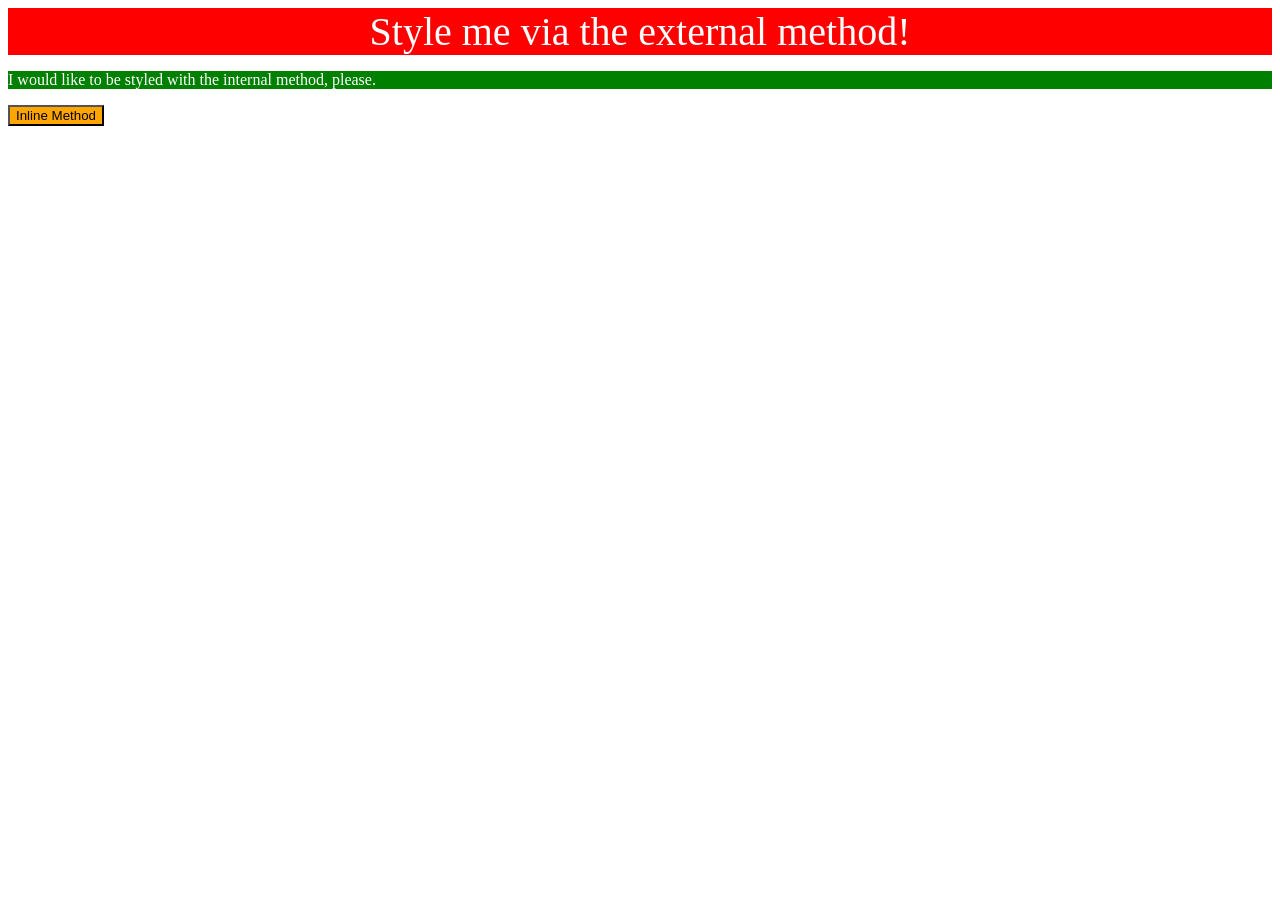
<file: foundations/intro-to-css/01-css-methods/index.html>
<!DOCTYPE html>
<html lang="en">
  <head>
    <meta charset="UTF-8">
    <meta http-equiv="X-UA-Compatible" content="IE=edge">
    <meta name="viewport" content="width=device-width, initial-scale=1.0">
    <title>Methods for Adding CSS</title>
    <link rel="stylesheet" href="styles.css">
    <style>
      p {
        background-color: green;
        color: white;
      }
    </style>
  </head>
  <body>
    <div>Style me via the external method!</div>
    <p>I would like to be styled with the internal method, please.</p>
    <button style="background-color: orange; ">Inline Method</button>
  </body>
</html>
</file>
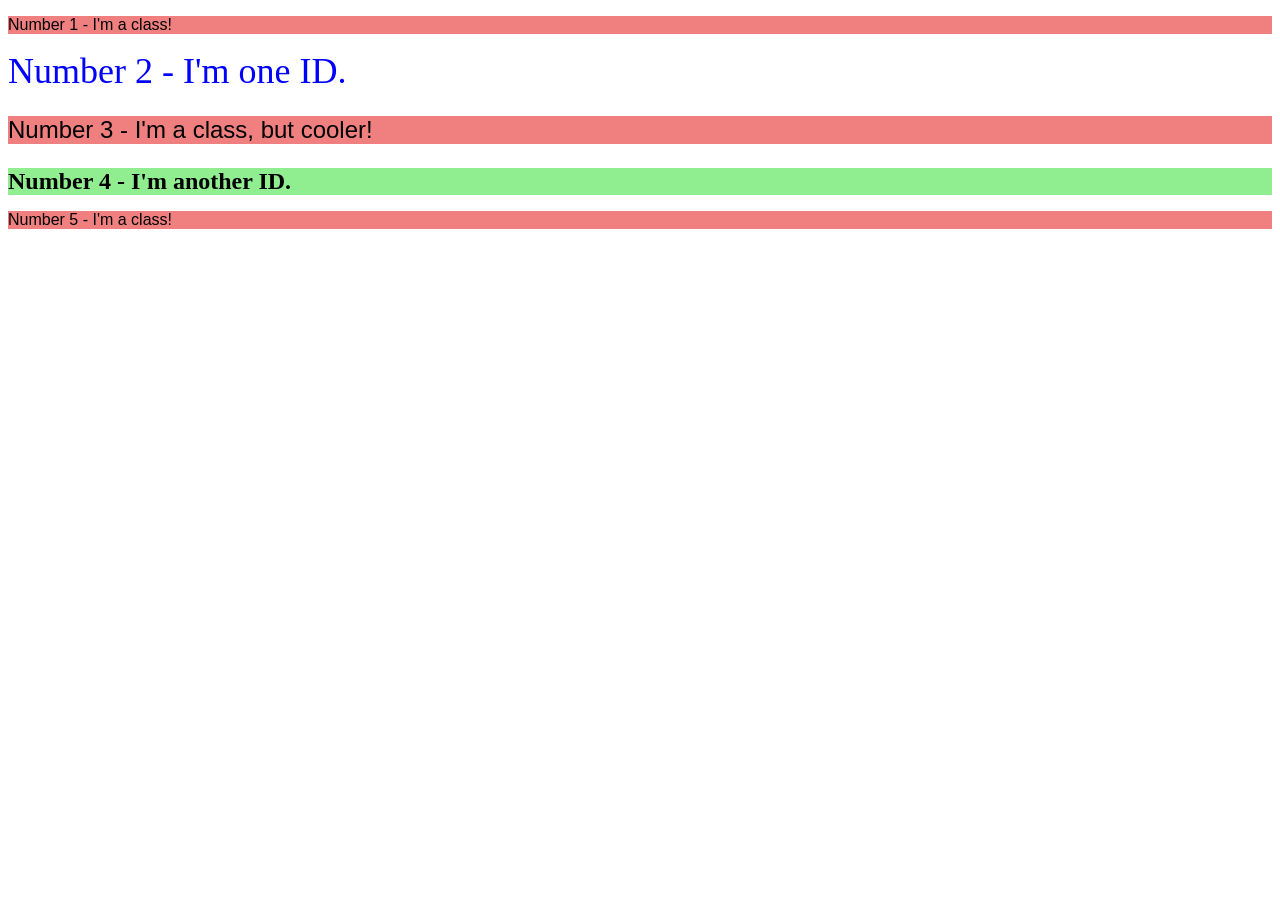
<file: foundations/intro-to-css/02-class-id-selectors/index.html>
<!DOCTYPE html>
<html lang="en">
  <head>
    <meta charset="UTF-8">
    <meta http-equiv="X-UA-Compatible" content="IE=edge">
    <meta name="viewport" content="width=device-width, initial-scale=1.0">
    <title>Class and ID Selectors</title>
    <link rel="stylesheet" href="style.css">
  </head>
  <body>
    <p class="odd" id="one">Number 1 - I'm a class!</p>
    <div id="two">Number 2 - I'm one ID.</div>
    <p class="odd" id="three">Number 3 - I'm a class, but cooler!</p>
    <div id="four">Number 4 - I'm another ID.</div>
    <p class="odd" id="five">Number 5 - I'm a class!</p>
  </body>
</html>
</file>
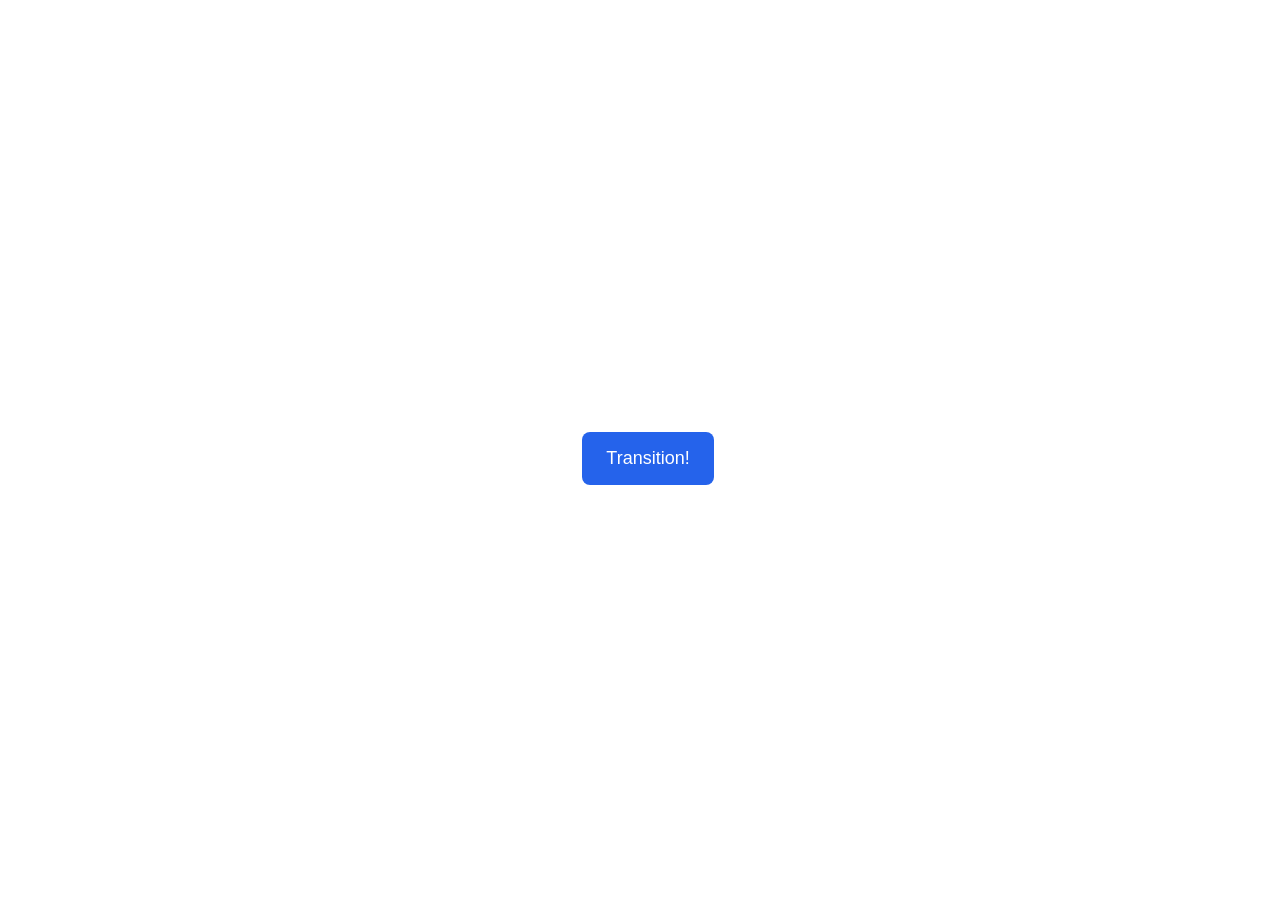
<file: css-exercises/advanced-html-css/animation/01-button-hover/index.html>
<!DOCTYPE html>
<html lang="en">
  <head>
    <meta charset="UTF-8" />
    <meta http-equiv="X-UA-Compatible" content="IE=edge" />
    <meta name="viewport" content="width=device-width, initial-scale=1.0" />
    <title>Button Hover</title>
    <link rel="stylesheet" href="style.css" />
  </head>
  <body>
    <div id="transition-container">
      <button>Transition!</button>
    </div>
  </body>
</html>
</file>
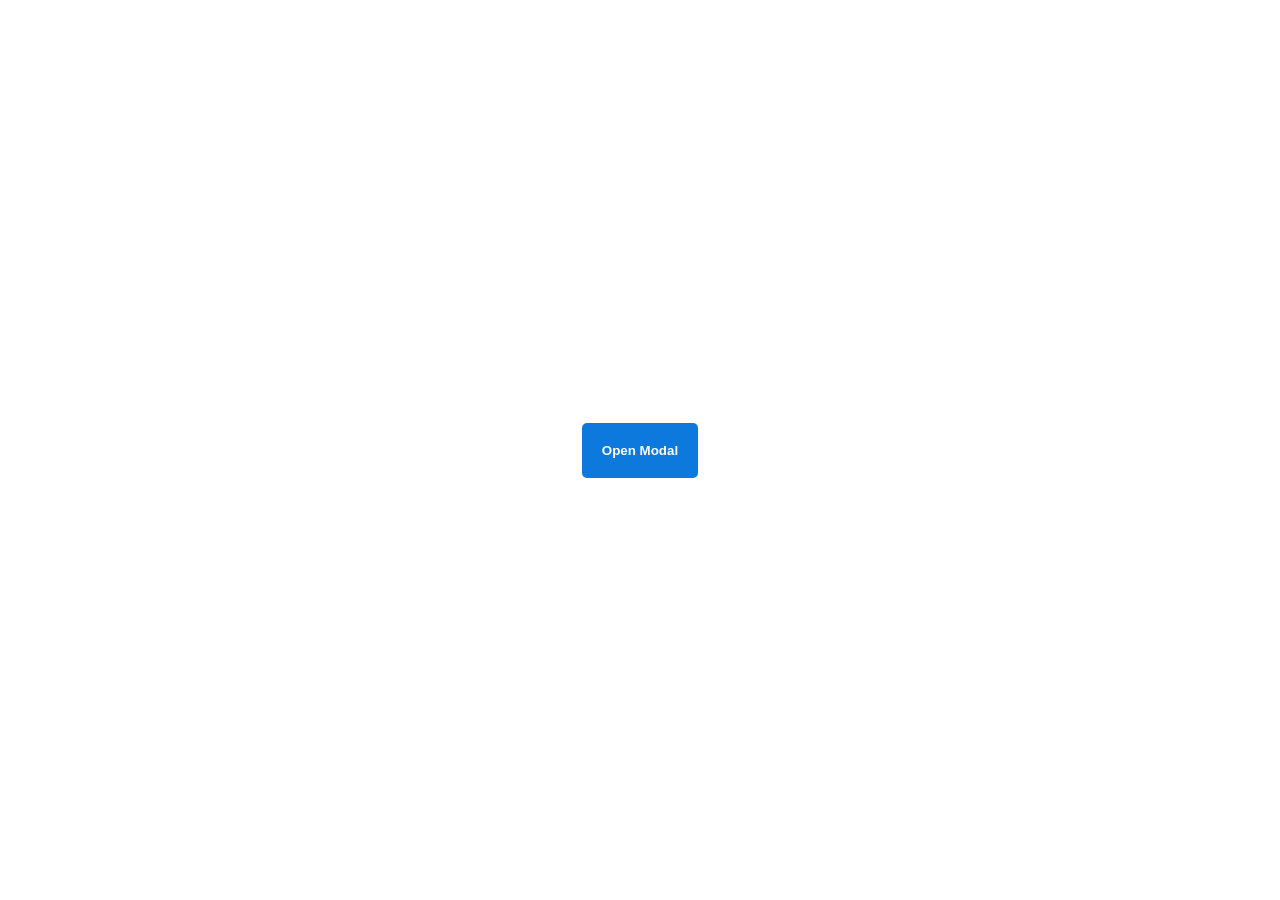
<file: css-exercises/advanced-html-css/animation/02-pop-up/index.html>
<!DOCTYPE html>
<html lang="en">
  <head>
    <meta charset="UTF-8" />
    <meta http-equiv="X-UA-Compatible" content="IE=edge" />
    <meta name="viewport" content="width=device-width, initial-scale=1.0" />
    <title>Popup</title>
    <link rel="stylesheet" href="style.css" />
  </head>
  <body>
    <div class="backdrop"></div>
    <div class="popup-modal">
      <h1>Look at me!</h1>
      <p>I'm a pop up dialog!</p>
      <button id="close-modal">Close Modal</button>
    </div>
    <div class="button-container">
      <button id="trigger-modal">Open Modal</button>
    </div>
    <script src="script.js"></script>
  </body>
</html>
</file>
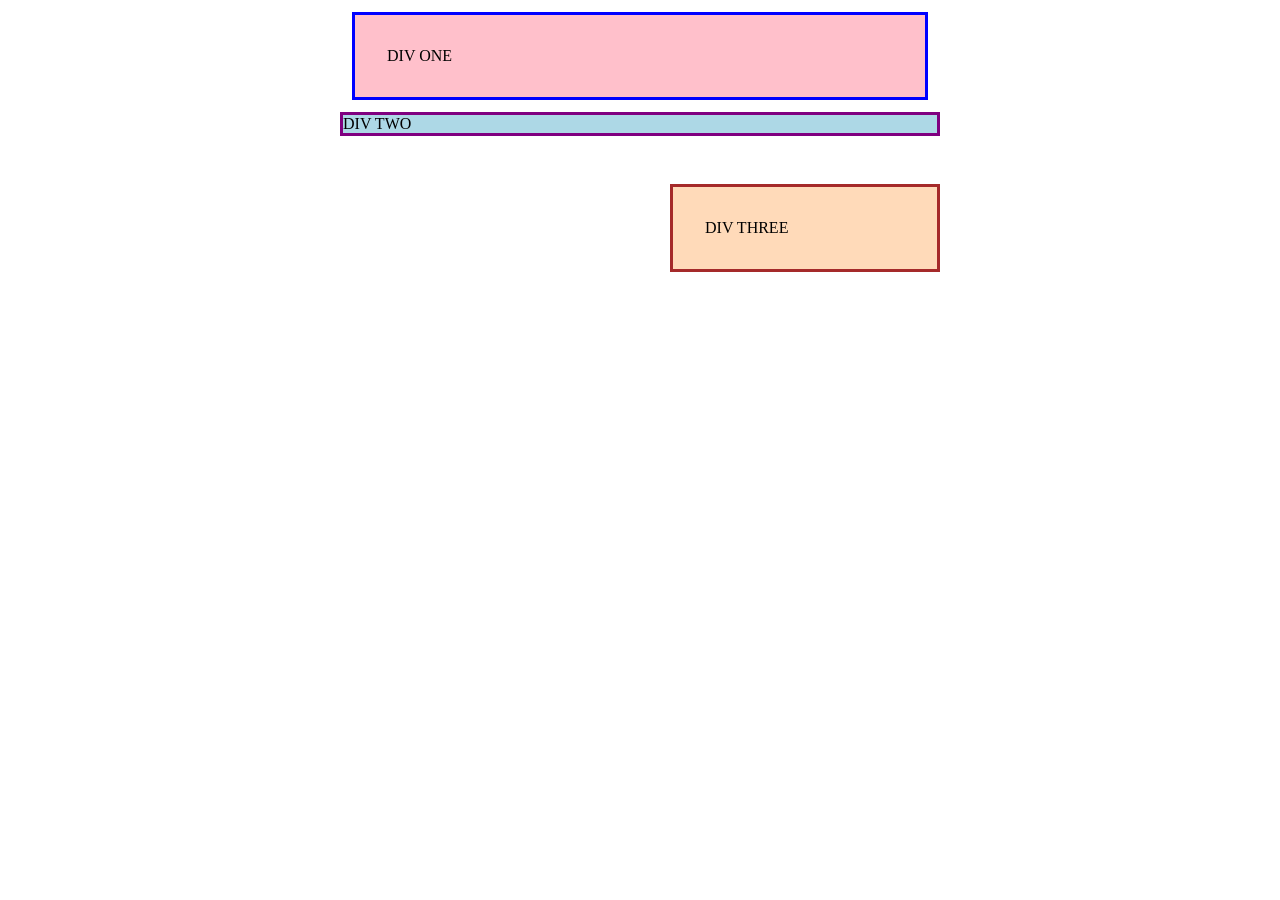
<file: css-exercises/foundations/[X]-block-and-inline/01-margin-and-padding-1/index.html>
<!DOCTYPE html>
<html lang="en">
  <head>
    <meta charset="UTF-8">
    <meta http-equiv="X-UA-Compatible" content="IE=edge">
    <meta name="viewport" content="width=device-width, initial-scale=1.0">
    <title>Margin and Padding exercise</title>
    <link rel="stylesheet" href="style.css">
  </head>
  <body>
    <div class="one">
      DIV ONE
    </div>
    <div class="two">
      DIV TWO
    </div>
    <div class="three">
      DIV THREE
    </div>
  </body>
</html>
</file>
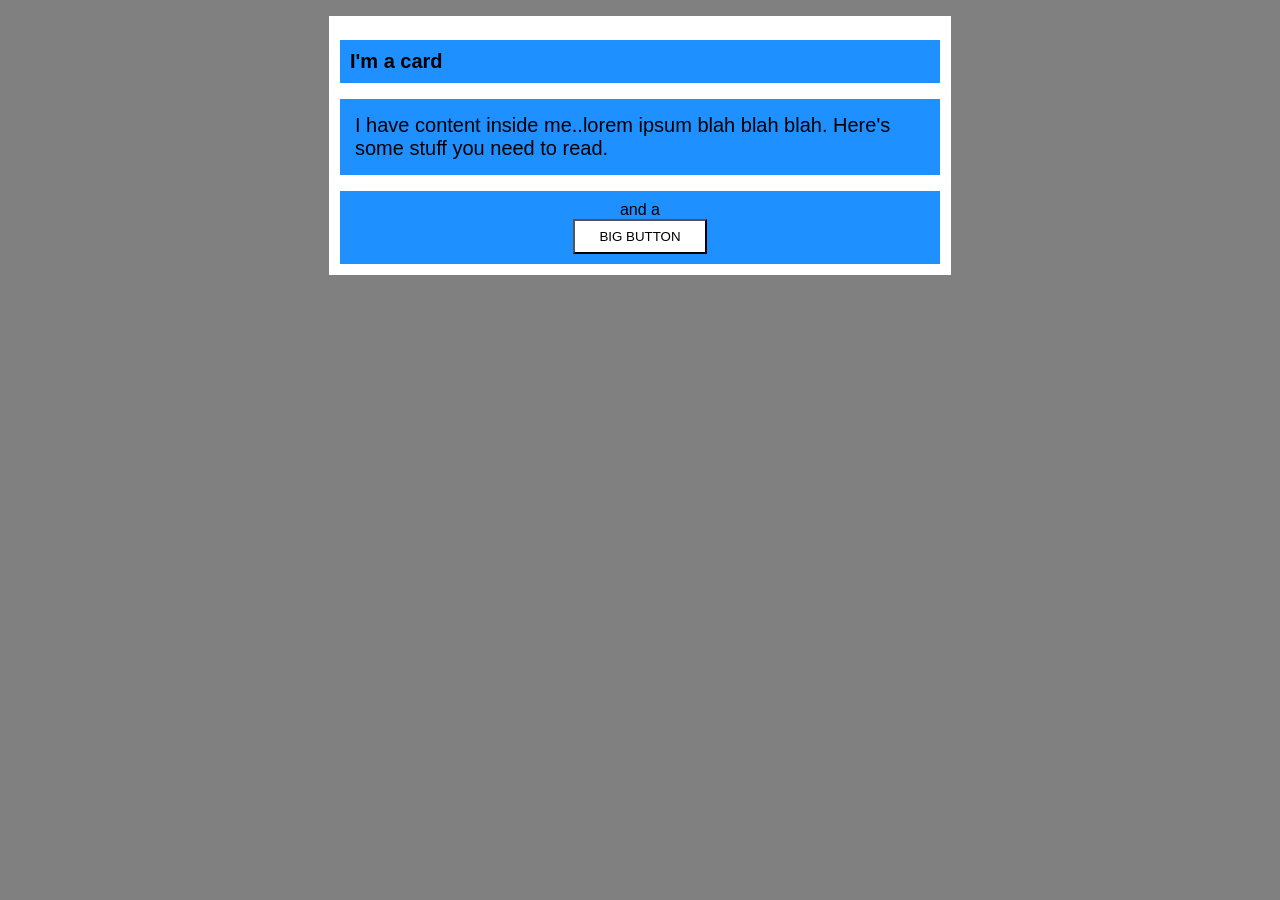
<file: css-exercises/foundations/[X]-block-and-inline/02-margin-and-padding-2/index.html>
<!DOCTYPE html>
<html lang="en">
  <head>
    <meta charset="UTF-8">
    <meta http-equiv="X-UA-Compatible" content="IE=edge">
    <meta name="viewport" content="width=device-width, initial-scale=1.0">
    <title>Margin and Padding exercise 2</title>
    <link rel="stylesheet" href="style.css">
  </head>
  <body>
    <div class="card">
      <h1 class="title">I'm a card</h1>
      <div class="content">I have content inside me..lorem ipsum blah blah blah. Here's some stuff you need to read.</div>
      <div class="button-container">and a <button>BIG BUTTON</button></div>
    </div>
  </body>
</html>
</file>
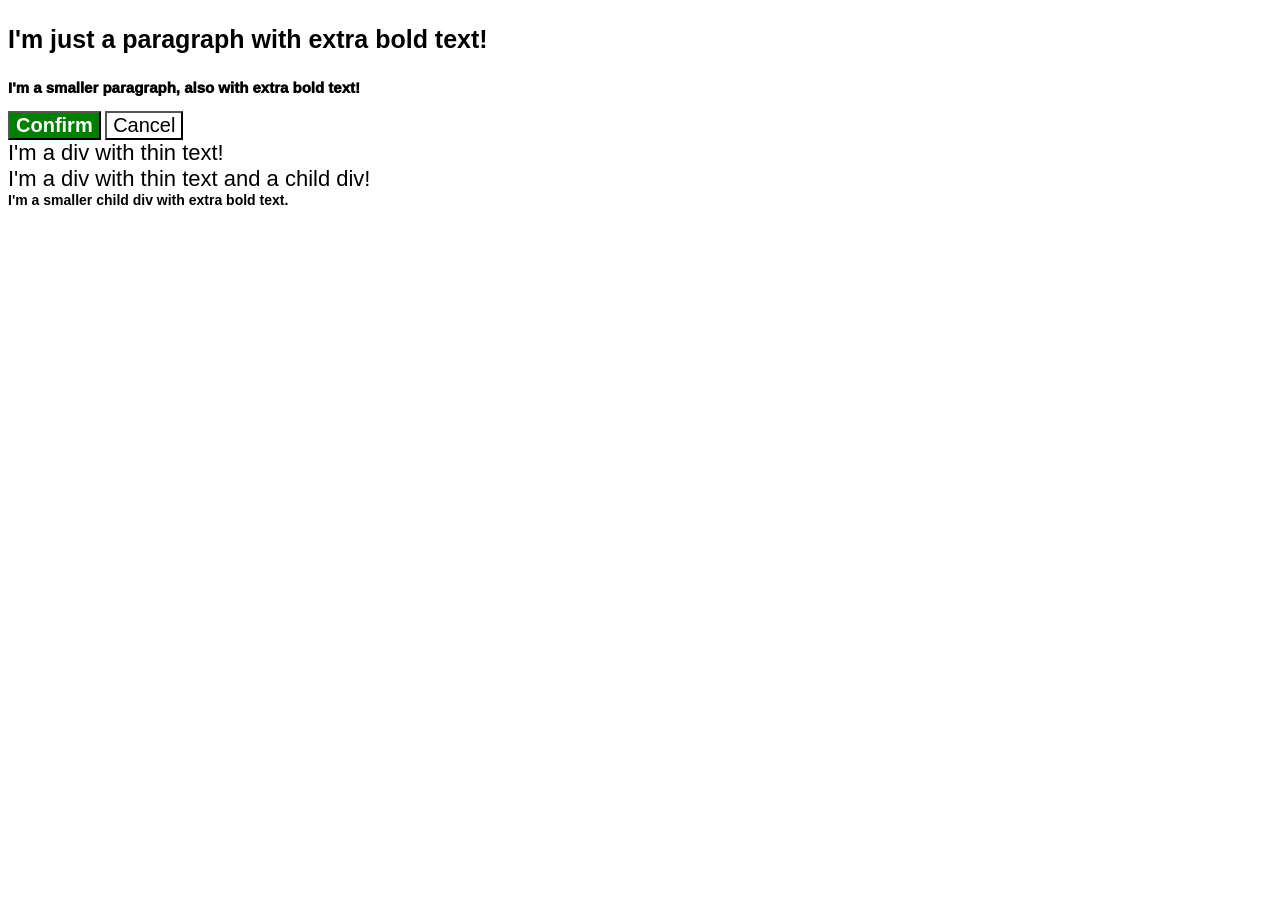
<file: css-exercises/foundations/[X]-cascade/01-cascade-fix/index.html>
<!DOCTYPE html>
<html lang="en">
  <head>
    <meta charset="UTF-8">
    <meta http-equiv="X-UA-Compatible" content="IE=edge">
    <meta name="viewport" content="width=device-width, initial-scale=1.0">
    <title>Fix the Cascade</title>
    <link rel="stylesheet" href="style.css">
  </head>
  <body>
    <p class="para">I'm just a paragraph with extra bold text!</p>
    <p class="para small-para">I'm a smaller paragraph, also with extra bold text!</p>

    <button id="confirm-button" class="button confirm">Confirm</button>
    <button id="cancel-button" class="button cancel">Cancel</button>

    <div class="text">I'm a div with thin text!</div>
    <div class="text">I'm a div with thin text and a child div!
      <div class="text child">I'm a smaller child div with extra bold text.</div>
    </div>
  </body>
</html>
</file>
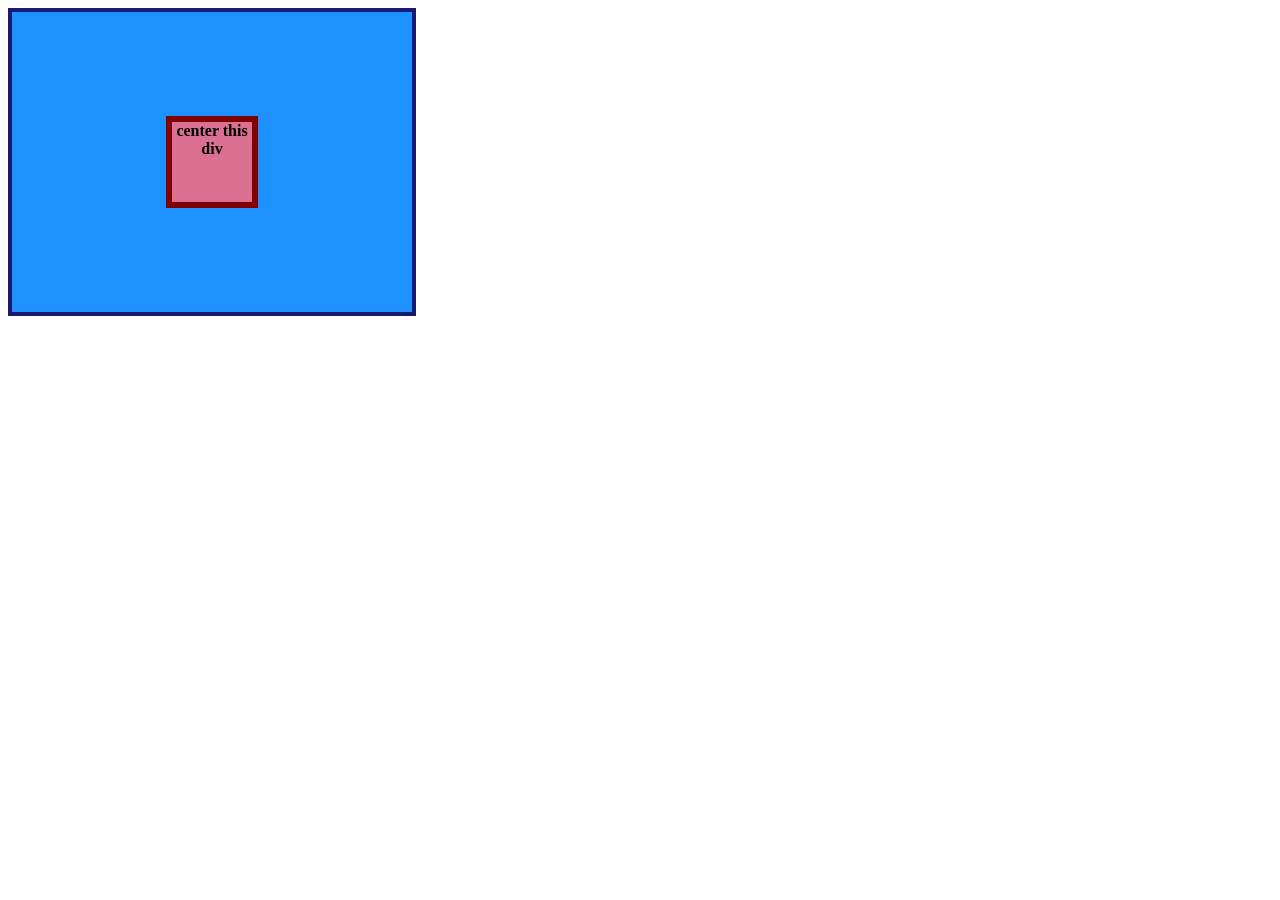
<file: css-exercises/foundations/[X]-flex/[X]-01-flex-center/index.html>
<!DOCTYPE html>
<html lang="en">
  <head>
    <meta charset="UTF-8">
    <meta http-equiv="X-UA-Compatible" content="IE=edge">
    <meta name="viewport" content="width=device-width, initial-scale=1.0">
    <title>CENTER THIS DIV</title>
    <link rel="stylesheet" href="style.css">
  </head>
  <body>
    <div class="container">
      <div class="box">center this div</div>
    </div>
  </body>
</html>
</file>
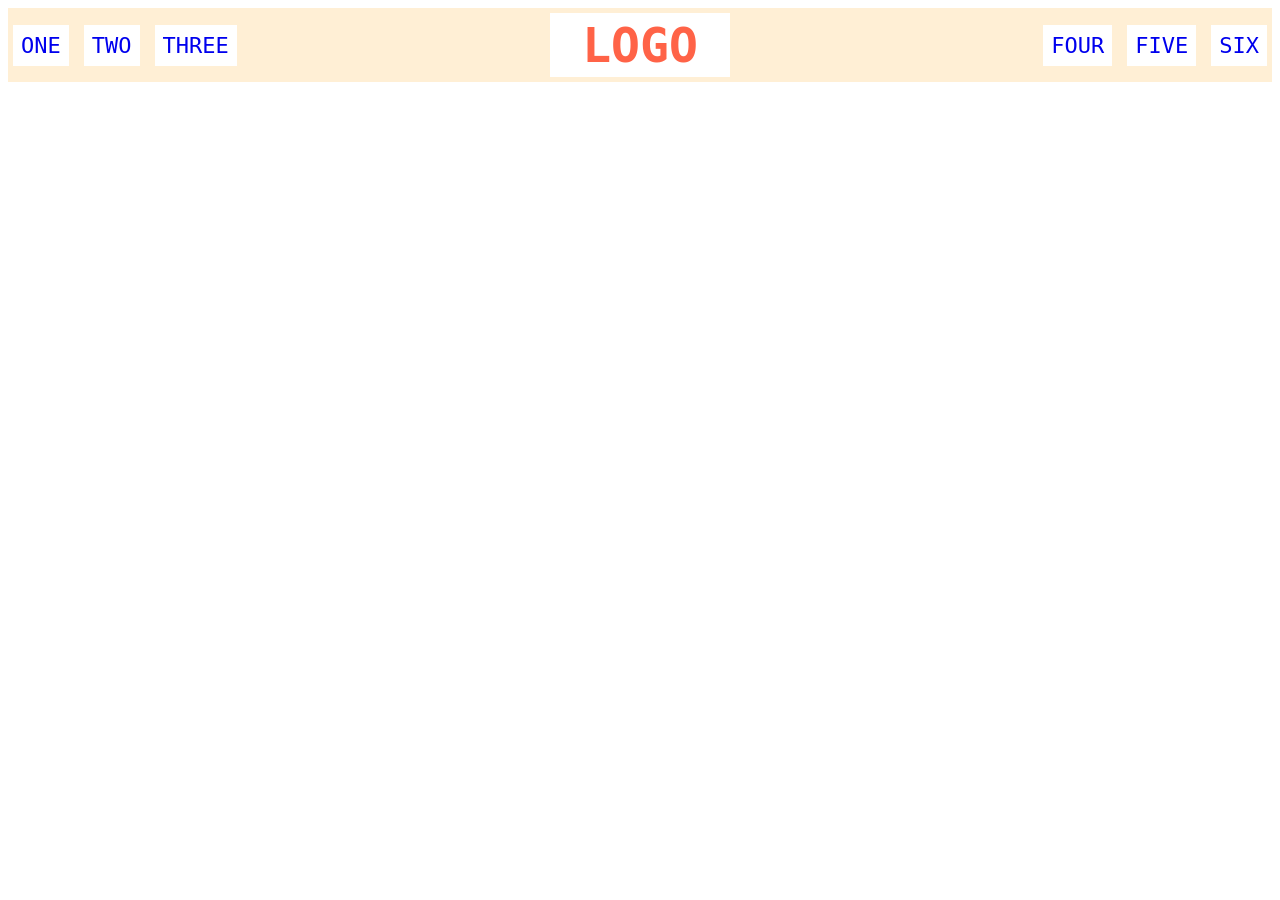
<file: css-exercises/foundations/[X]-flex/[X]-02-flex-header/index.html>
<!DOCTYPE html>
<html lang="en">
  <head>
    <meta charset="UTF-8">
    <meta http-equiv="X-UA-Compatible" content="IE=edge">
    <meta name="viewport" content="width=device-width, initial-scale=1.0">
    <title>Flex Header</title>
    <link rel="stylesheet" href="style.css">
  </head>
  <body>
    <div class="header">
      <div class="left-links">
        <ul>
          <li><a href="#">ONE</a></li>
          <li><a href="#">TWO</a></li>
          <li><a href="#">THREE</a></li>
        </ul>
      </div>
      <div class="logo">LOGO</div>
      <div class="right-links">
        <ul>
          <li><a href="#">FOUR</a></li>
          <li><a href="#">FIVE</a></li>
          <li><a href="#">SIX</a></li>
        </ul>
      </div>
    </div>
  </body>
</html>
</file>
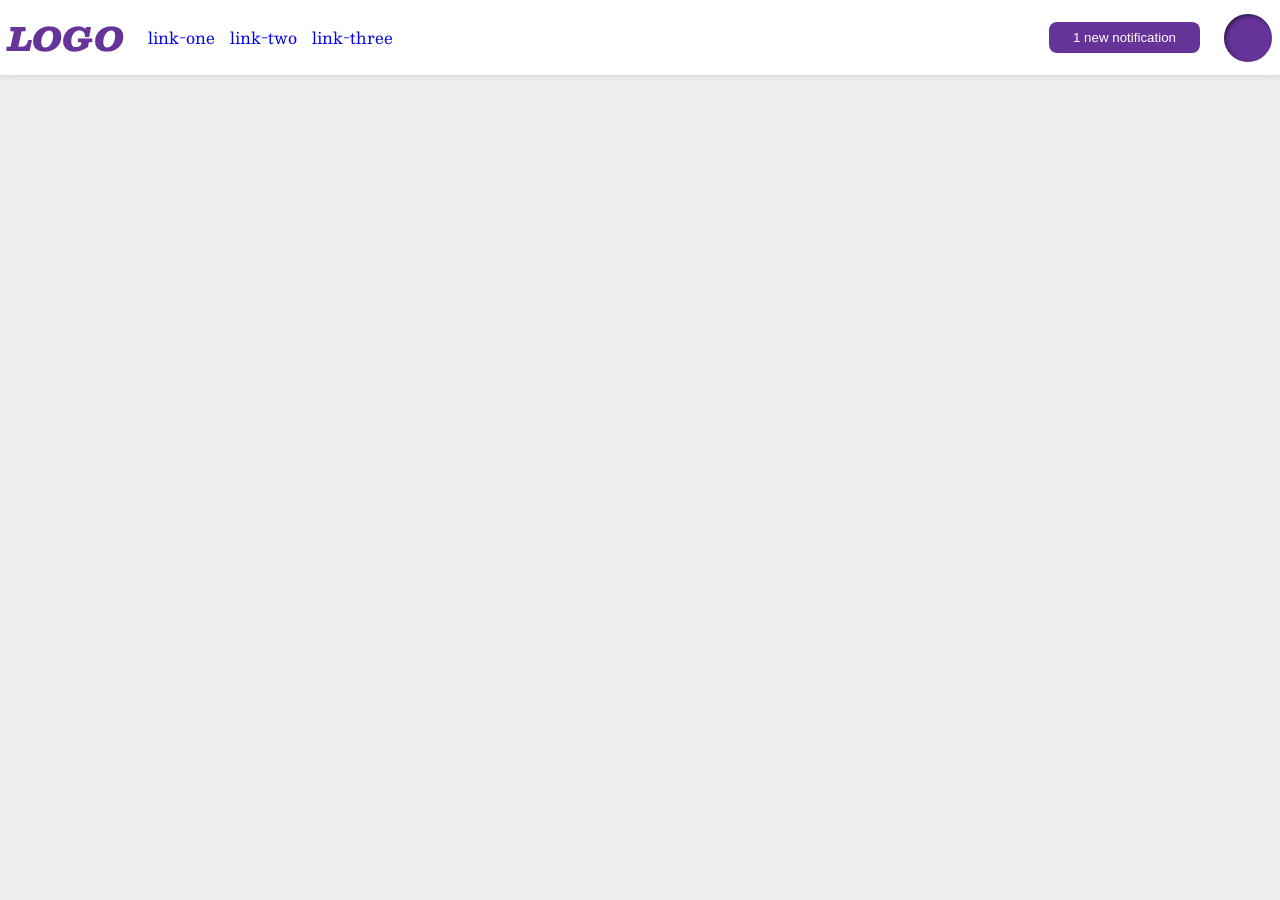
<file: css-exercises/foundations/[X]-flex/[X]-03-flex-header-2/index.html>
<!DOCTYPE html>
<html lang="en">
  <head>
    <meta charset="UTF-8">
    <meta http-equiv="X-UA-Compatible" content="IE=edge">
    <meta name="viewport" content="width=device-width, initial-scale=1.0">
    <title>Flex Header 2</title>
    <link rel="stylesheet" href="style.css">
  </head>
  <body>
    <div class="header">
      <div class="left">
        <div class="logo">
          LOGO
        </div>
        <ul class="links">
          <li><a href="https://google.com">link-one</a></li>
          <li><a href="https://google.com">link-two</a></li>
          <li><a href="https://google.com">link-three</a></li>
        </ul>
      </div>
      <div class="right">
        <button class="notifications">
          1 new notification
        </button>
        <div class="profile-image"></div>
      </div>
    </div>
  </body>
</html>
</file>
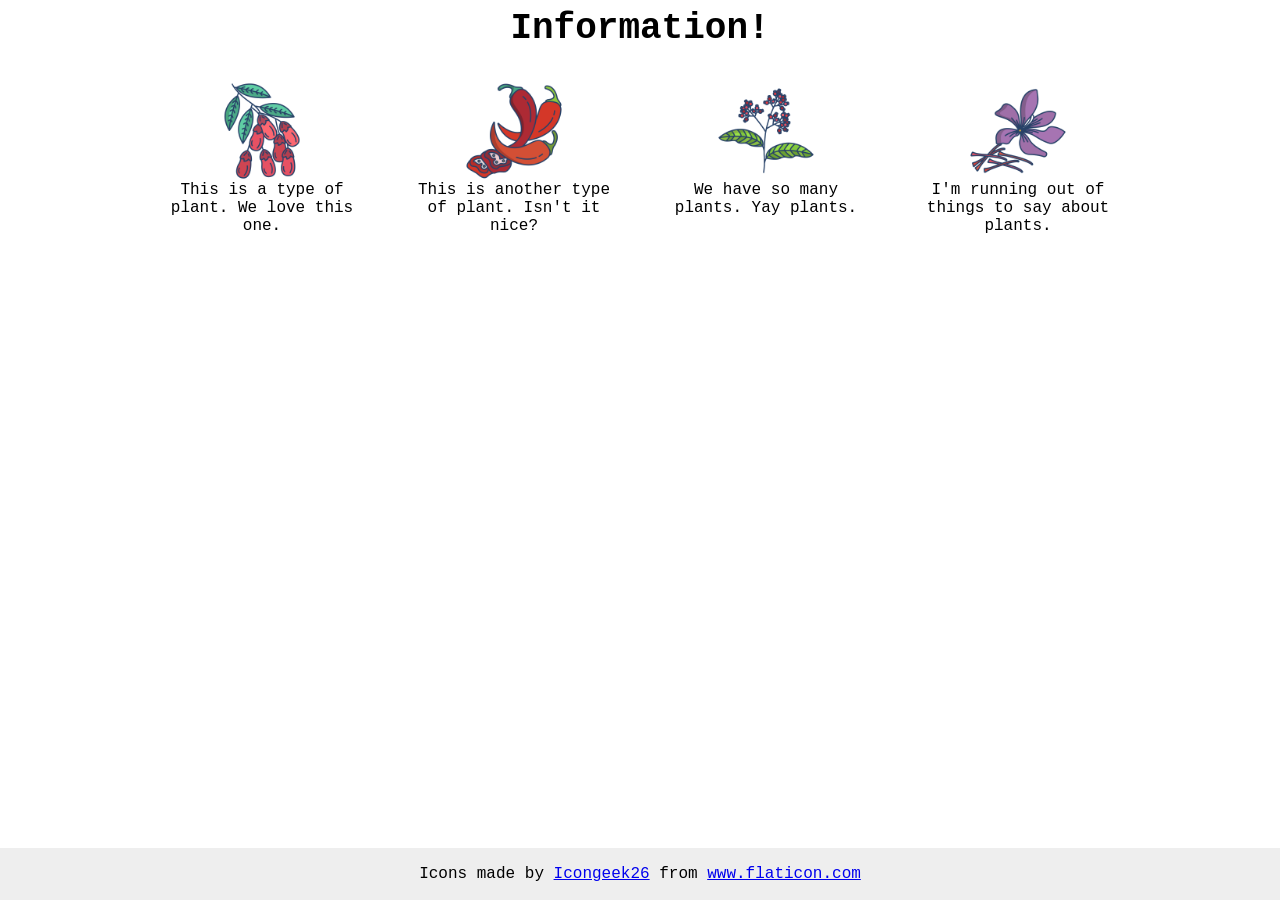
<file: css-exercises/foundations/[X]-flex/[X]-04-flex-information/index.html>
<!DOCTYPE html>
<html lang="en">
  <head>
    <meta charset="UTF-8">
    <meta http-equiv="X-UA-Compatible" content="IE=edge">
    <meta name="viewport" content="width=device-width, initial-scale=1.0">
    <title>Information</title>
    <link rel="stylesheet" href="style.css">
  </head>
  <body>
    <div class="title">Information!</div>

    <div class="container">
      <div class="info">
        <img src="./images/barberry.png" alt="barberry">
        <div class="text">This is a type of plant. We love this one.</div>
      </div>

      <div class="info">
        <img src="./images/chilli.png" alt="chili">
        <div class="text">This is another type of plant. Isn't it nice?</div>
      </div>

      <div class="info">
        <img src="./images/pepper.png" alt="pepper">
        <div class="text">We have so many plants. Yay plants.</div>
      </div>

      <div class="info">
        <img src="./images/saffron.png" alt="saffron">
        <div class="text">I'm running out of things to say about plants.</div>
      </div>
    </div>

    <!-- disregard this section, it's here to give attribution to the creator of these icons -->
    <div class="footer">
      <div>Icons made by <a href="https://www.flaticon.com/authors/icongeek26" title="Icongeek26">Icongeek26</a> from <a href="https://www.flaticon.com/" title="Flaticon">www.flaticon.com</a></div>
    </div>
  </body>
</html>
</file>
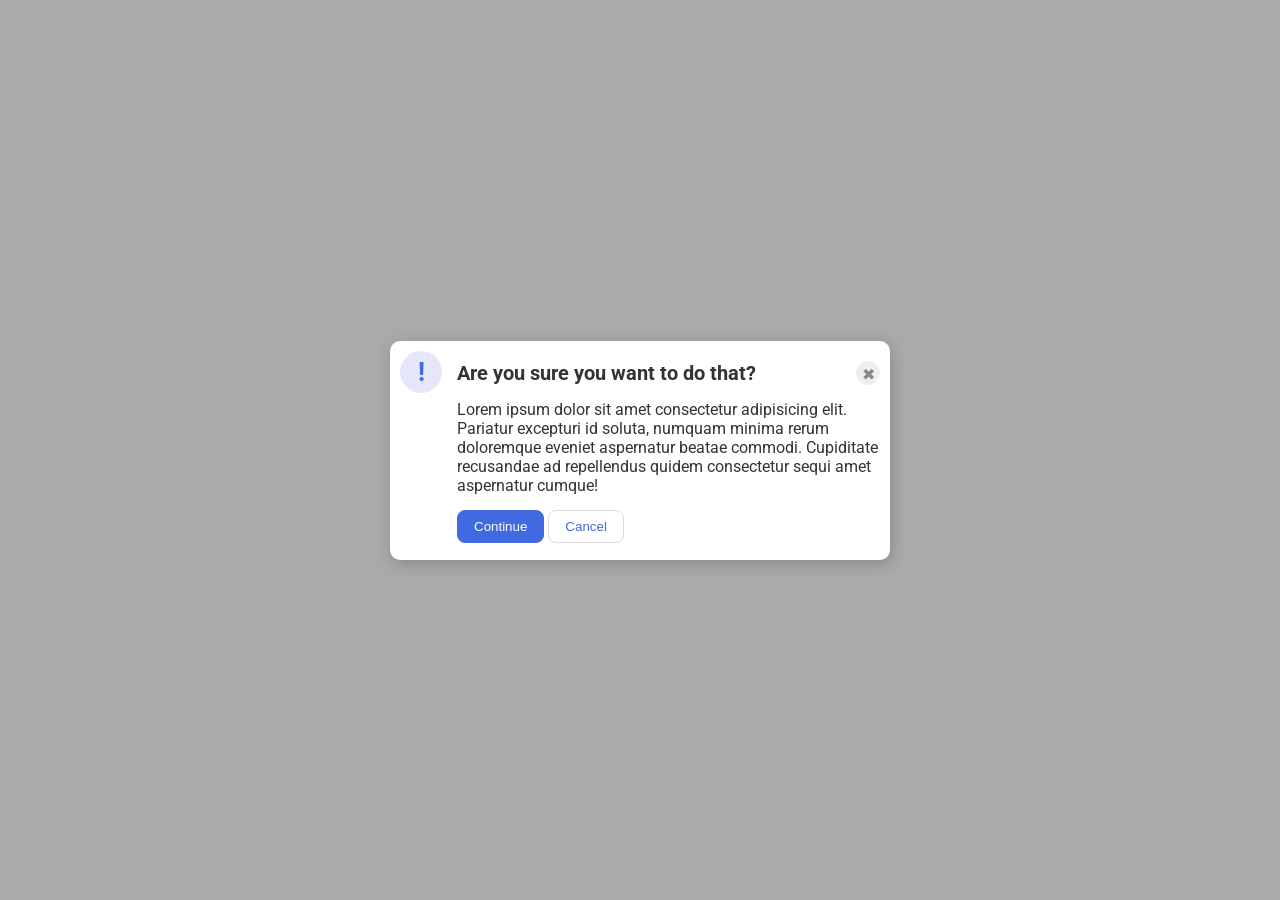
<file: css-exercises/foundations/[X]-flex/[X]-05-flex-modal/index.html>
<!DOCTYPE html>
<html lang="en">
  <head>
    <meta charset="UTF-8">
    <meta http-equiv="X-UA-Compatible" content="IE=edge">
    <meta name="viewport" content="width=device-width, initial-scale=1.0">
    <link rel="stylesheet" href="style.css">
    <title>Modal</title>
  </head>
  <body>
    <div class="modal">
      <div class="icon">!</div>
      <div class="container">
        <div class="header">Are you sure you want to do that?
          <button class="close-button">✖</button>
        </div>
        <div class="text">Lorem ipsum dolor sit amet consectetur adipisicing elit. Pariatur excepturi id soluta, numquam minima rerum doloremque eveniet aspernatur beatae commodi. Cupiditate recusandae ad repellendus quidem consectetur sequi amet aspernatur cumque!</div>
        <div class="buttons">
          <button class="continue">Continue</button>
          <button class="cancel">Cancel</button>
        </div>
      </div>
    </div>
  </body>
</html>
</file>
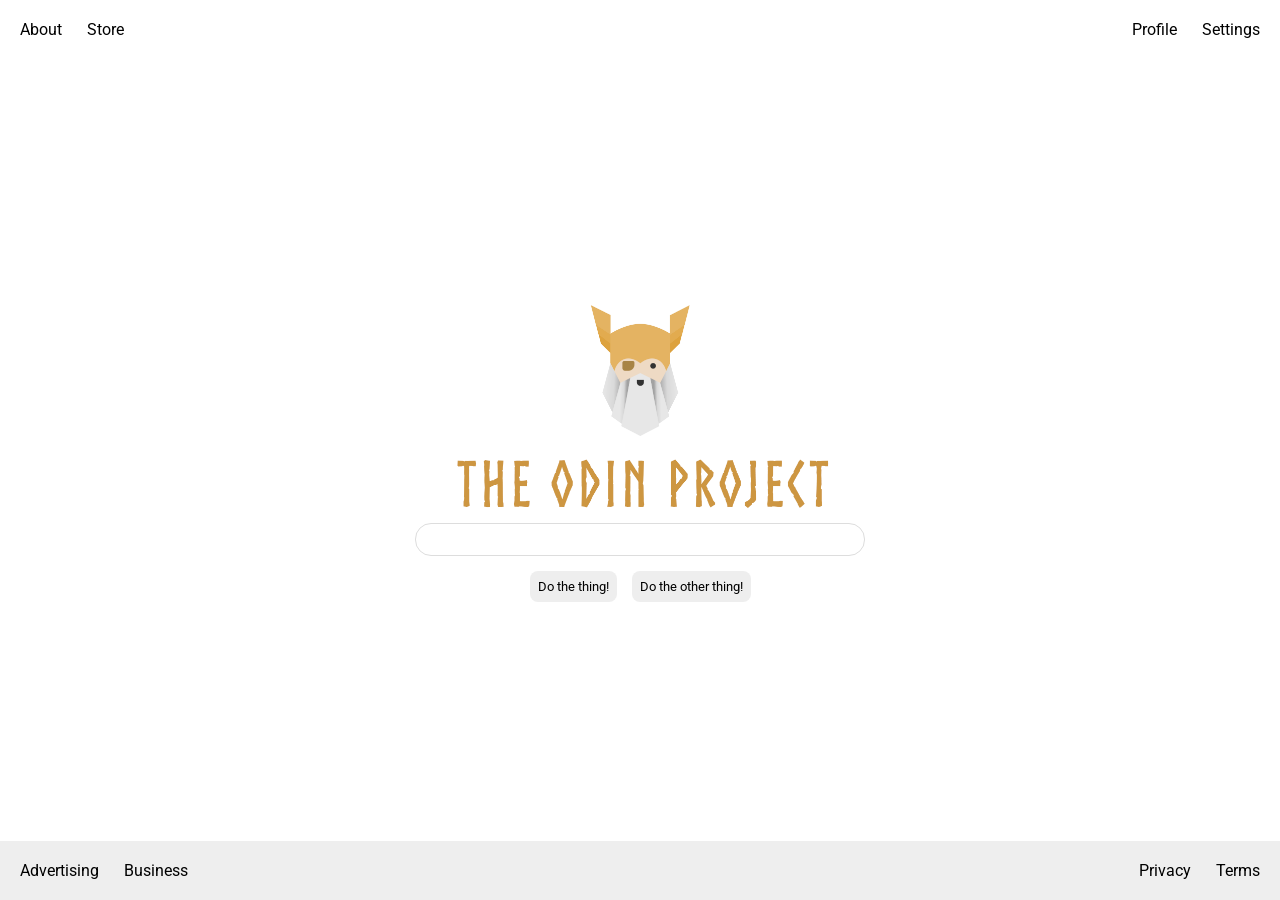
<file: css-exercises/foundations/[X]-flex/[X]-06-flex-layout/index.html>
<!DOCTYPE html>
<html lang="en">
  <head>
    <meta charset="UTF-8">
    <meta http-equiv="X-UA-Compatible" content="IE=edge">
    <meta name="viewport" content="width=device-width, initial-scale=1.0">
    <title>LAYOUT</title>
    <link rel="stylesheet" href="./style.css">
  </head>
  <body>
    <div class="header">
      <ul class="left-links">
        <li><a href="#">About</a></li>
        <li><a href="#">Store</a></li>
      </ul>
      <ul class="right-links">
        <li><a href="#">Profile</a></li>
        <li><a href="#">Settings</a></li>
      </ul>
    </div>
    <div class="content">
      <img src="./logo.png" alt="Project logo. Represents odin with the project name.">
      <div class="input">
        <input type="text">
      </div>
      <div class="buttons">
        <button>Do the thing!</button>
        <button>Do the other thing!</button>
      </div>
    </div>
    <div class="footer">
      <ul class="left-links">
        <li><a href="#">Advertising</a></li>
        <li><a href="#">Business</a></li>
      </ul>
      <ul class="right-links">
        <li><a href="#">Privacy</a></li>
        <li><a href="#">Terms</a></li>
      </ul>
    </div>
  </body>
</html>
</file>
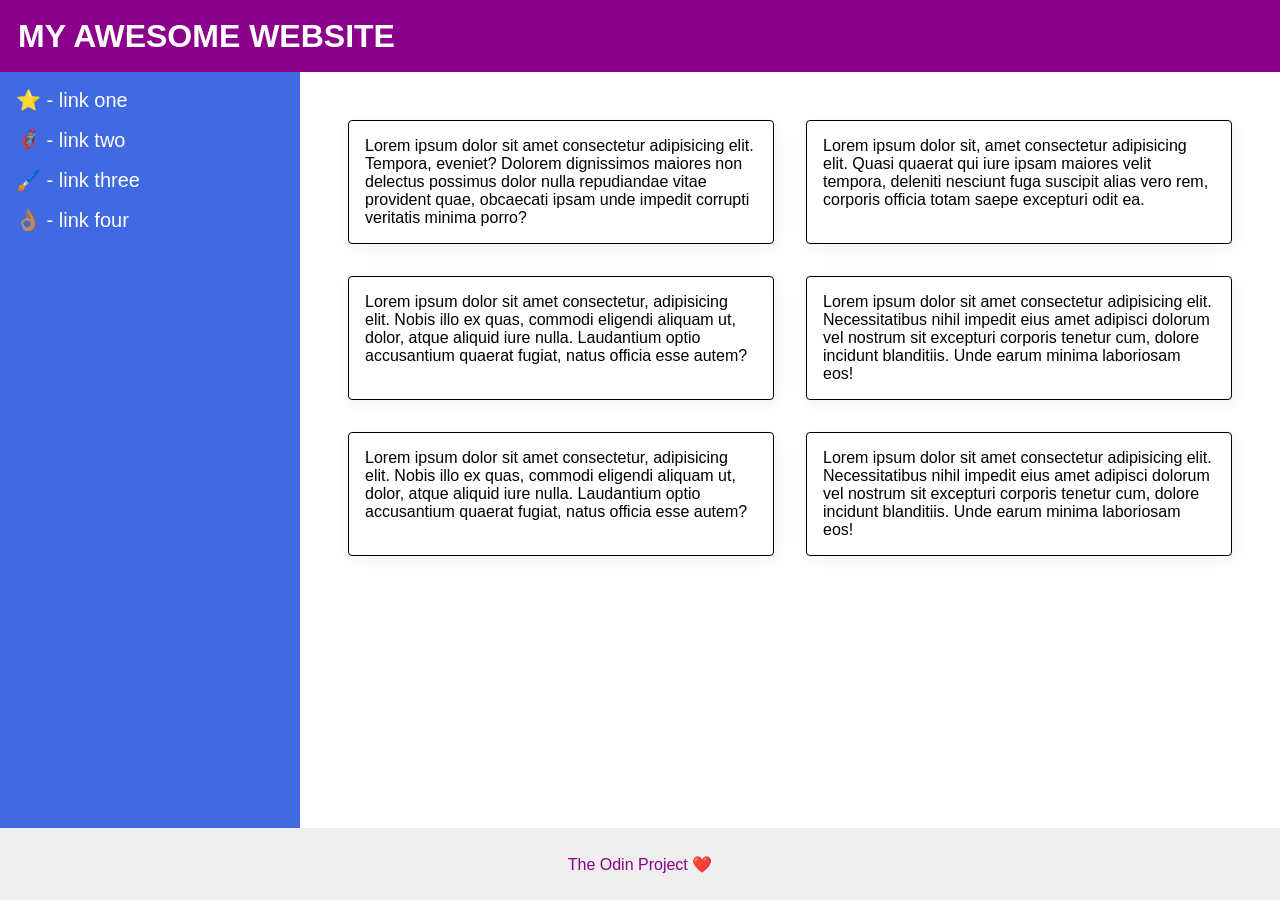
<file: css-exercises/foundations/[X]-flex/[X]-07-flex-layout-2/index.html>
<!DOCTYPE html>
<html lang="en">
  <head>
    <meta charset="UTF-8">
    <meta http-equiv="X-UA-Compatible" content="IE=edge">
    <meta name="viewport" content="width=device-width, initial-scale=1.0">
    <title>The Holy Grail</title>
    <link rel="stylesheet" href="style.css">
  </head>
  <body>
    <div class="header">
      MY AWESOME WEBSITE
    </div>
    
    <div class="main-content">
      <div class="sidebar">
        <ul>
          <li><a href="#">⭐ - link one</a></li>
          <li><a href="#">🦸🏽‍♂️ - link two</a></li>
          <li><a href="#">🖌️ - link three</a></li>
          <li><a href="#">👌🏽 - link four</a></li>
        </ul>
      </div>

      <div class="card-content">
        <div class="card">Lorem ipsum dolor sit amet consectetur adipisicing elit. Tempora, eveniet? Dolorem dignissimos maiores non delectus possimus dolor nulla repudiandae vitae provident quae, obcaecati ipsam unde impedit corrupti veritatis minima porro?</div>
        <div class="card">Lorem ipsum dolor sit, amet consectetur adipisicing elit. Quasi quaerat qui iure ipsam maiores velit tempora, deleniti nesciunt fuga suscipit alias vero rem, corporis officia totam saepe excepturi odit ea.</div>
        <div class="card">Lorem ipsum dolor sit amet consectetur, adipisicing elit. Nobis illo ex quas, commodi eligendi aliquam ut, dolor, atque aliquid iure nulla. Laudantium optio accusantium quaerat fugiat, natus officia esse autem?</div>
        <div class="card">Lorem ipsum dolor sit amet consectetur adipisicing elit. Necessitatibus nihil impedit eius amet adipisci dolorum vel nostrum sit excepturi corporis tenetur cum, dolore incidunt blanditiis. Unde earum minima laboriosam eos!</div>
        <div class="card">Lorem ipsum dolor sit amet consectetur, adipisicing elit. Nobis illo ex quas, commodi eligendi aliquam ut, dolor, atque aliquid iure nulla. Laudantium optio accusantium quaerat fugiat, natus officia esse autem?</div>
        <div class="card">Lorem ipsum dolor sit amet consectetur adipisicing elit. Necessitatibus nihil impedit eius amet adipisci dolorum vel nostrum sit excepturi corporis tenetur cum, dolore incidunt blanditiis. Unde earum minima laboriosam eos!</div>
      </div>
    </div>

    <div class="footer">
      The Odin Project ❤️
    </div>
  </body>
</html>
</file>
<file: foundations/intro-to-css/01-css-methods/styles.css>
div {
    background-color: red;
    color: white;
    font-family: 'Times New Roman', Times, serif;
    font-size: 40px;
    font-style: bold;
    text-align: center;
}
</file>
<file: foundations/intro-to-css/02-class-id-selectors/style.css>
/* Add CSS Styling */
.odd {
    background-color: lightcoral;
    font-family: Verdana, Geneva, Tahoma, sans-serif;
}

#two {
    color: blue;
    font-size: 36px;
}

#three {
    font-size: 24px;
}

#four {
    background-color: lightgreen;
    font-size: 24px;
    font-weight: bold;
}
</file>
<file: css-exercises/advanced-html-css/animation/01-button-hover/style.css>
#transition-container {
  width: 100vw;
  height: 100vh;
  display: flex;
  flex-direction: column;
  justify-content: center;
  align-items: center;
  font-family: Arial, sans-serif;
}

button {
  border-radius: 8px;
  border: none;
  background-color: #2563eb;
  color: white;
  font-size: 18px;
  padding: 16px 24px;
  text-align: center;
  transition: .4s ease-in-out
}

button:hover {
  transform: scale(1.1)
}
</file>
<file: css-exercises/advanced-html-css/animation/02-pop-up/style.css>
* {
  padding: 0;
  margin: 0;
}

body {
  overflow: hidden;
}

.button-container {
  width: 100vw;
  height: 100vh;
  background-color: #ffffff;
  opacity: 100%;
  display: flex;
  align-items: center;
  justify-content: center;
}

button {
  padding: 20px;
  color: #ffffff;
  background-color: #0e79dd;
  border: none;
  border-radius: 5px;
  font-weight: 600;
}

.popup-modal {
  padding: 32px 64px;
  background-color: white;
  border: 1px solid black;
  border-radius: 10px;
  position: fixed;
  top: 50%;
  left: 50%;
  transform-origin: center;
  transform: translate(-50%, -50%);
  pointer-events: none;
  opacity: 0%;
  text-align: center;
  transition: transform 0.3s ease-in-out, opacity 0.4s ease;
  transform: translate(-50%, -100%);
}

.popup-modal p {
  margin-bottom: 24px;
}

.backdrop {
  pointer-events: none;
  position: fixed;
  inset: 0;
  background: #000;
  opacity: 0%;
  transition: transform 0.3s ease-in-out, opacity 0.4s ease
}

.popup-modal.show {
  opacity: 100%;
  pointer-events: all;
  transform: translate(-50%, -50%);
}

.backdrop.show {
  opacity: 20%;
  transition: transform 0.3s ease-in-out, opacity 0.4s ease
}
</file>
<file: css-exercises/foundations/[X]-block-and-inline/01-margin-and-padding-1/style.css>
body {
  max-width: 600px;
  margin: 0 auto;
}

.one {
  background: pink;
  border: 3px solid blue;
  /* CHANGE ME */
  padding: 32px;
  margin: 12px;
}

.two {
  background: lightblue;
  border: 3px solid purple;
  /* CHANGE ME */
  margin-bottom: 48px;
}

.three {
  background: peachpuff;
  border: 3px solid brown;
  width: 200px;
  /* CHANGE ME */
  padding: 32px;
  margin-left: auto;
}
</file>
<file: css-exercises/foundations/[X]-block-and-inline/02-margin-and-padding-2/style.css>
body {
  background: gray;
  font-family: sans-serif;
}

.card {
  width: 600px;
  background: white;
  margin: 16px auto;
}

.title,
.content,
.button-container {
  background: dodgerblue;
}

button {
  background: white;
  display: block;
  margin: auto;
  padding: 8px 24px;
}

.card {
  padding: 11px;
}

.title {
  font-size: 20px;
  padding: 10px;
}

.content {
  font-size: 20px;
  padding: 15px;
  margin: 16px auto;
}

.button-container {
  text-align: center;
  padding: 10px
}
</file>
<file: css-exercises/foundations/[X]-cascade/01-cascade-fix/style.css>
body {
  font-family: Arial, Helvetica, sans-serif;
}

.para,
.small-para {
  color: hsl(0, 0%, 0%);
  font-weight: 800;
}

.para {
  font-size: 25px;
}

.small-para {
  font-size: 15px;
  font-weight: 1000;
}

.button {
  background-color: rgb(255, 255, 255);
  color: rgb(0, 0, 0);
  font-size: 20px;
}

.confirm {
  background: green;
  color: white;
  font-weight: bold;
} 

div.text {
  color: rgb(0, 0, 0);
  font-size: 22px;
  font-weight: 100;
}

div .child {
  color: rgb(0, 0, 0);
  font-weight: 800;
  font-size: 14px;
}
</file>
<file: css-exercises/foundations/[X]-flex/[X]-01-flex-center/style.css>
.container {
  background: dodgerblue;
  border: 4px solid midnightblue;
  width: 400px;
  height: 300px;
  display: flex;
  align-items: center;
  justify-content: center;
}

.box {
  background: palevioletred;
  font-weight: bold;
  text-align: center;
  border: 6px solid maroon;
  width: 80px;
  height: 80px;
}
</file>
<file: css-exercises/foundations/[X]-flex/[X]-02-flex-header/style.css>
.header  {
  font-family: monospace;
  background: papayawhip;
  display: flex;
  align-items: center;
  justify-content: space-between;
  padding: 5px;
}

.logo {
  font-size: 48px;
  font-weight: 900;
  color: tomato;
  background: white;
  padding: 4px 32px;
}

ul {
  /* this removes the dots on the list items*/
  list-style-type: none;
  display: flex;
  gap: 15px;
  padding: 0px;
}

a {
  font-size: 22px;
  background: white;
  padding: 8px;
  /* this removes the line under the links */
  text-decoration: none;
  flex: 1;
}
</file>
<file: css-exercises/foundations/[X]-flex/[X]-03-flex-header-2/style.css>
/* this is some magical font-importing.  
you'll learn about it later. */
@import url('https://fonts.googleapis.com/css2?family=Besley:ital,wght@0,400;1,900&display=swap');

body {
  margin: 0;
  background: #eee;
  font-family: Besley, serif;
}

.header {
  background: white;
  border-bottom: 1px solid #ddd;
  box-shadow: 0 0 8px rgba(0,0,0,.1);
  display: flex;
  justify-content: space-between;
  padding: 8px;
}

.left, .right {
  display: flex;
  align-items: center;
  gap: 24px
}

.profile-image {
  background: rebeccapurple;
  box-shadow: inset 2px 2px 4px rgba(0,0,0,.5);
  border-radius: 50%;
  width: 48px;
  height: 48px;
}

.logo {
  color: rebeccapurple;
  font-size: 32px;
  font-weight: 900;
  font-style: italic;
}

button {
  border: none;
  border-radius: 8px;
  background: rebeccapurple;
  color: white;
  padding: 8px 24px;
}

a {
  /* this removes the line under our links */
  text-decoration: none;
}

ul {
  list-style-type: none;
  display: flex;
  gap: 15px;
  padding: 0px;
}
</file>
<file: css-exercises/foundations/[X]-flex/[X]-04-flex-information/style.css>
body {
  font-family: 'Courier New', Courier, monospace;
  text-align: center;
}

img {
  width: 100px;
  height: 100px;
}

.title {
  font-size: 36px;
  font-weight: 900;
  text-align: center;
  margin-bottom: 32px;
}

/* do not edit this footer */
.footer {
  position: fixed;
  bottom: 0;
  left: 0;
  right: 0;
  height: 52px;
  display: flex;
  align-items: center;
  justify-content: center;
  background: #eee;
}

.container {
  display: flex;
  justify-content: center;
  gap: 52px;
}

.info {
  display: flex;
  flex-direction: column;
  max-width: 200px;
  align-items: center;
}
</file>
<file: css-exercises/foundations/[X]-flex/[X]-05-flex-modal/style.css>
@import url('https://fonts.googleapis.com/css2?family=Roboto:wght@400;700&display=swap');

html, body {
  height: 100%;
}

body {
  font-family: Roboto, sans-serif;
  margin: 0;
  background: #aaa;
  color: #333;
  /* I'll give you this one for free lol */
  display: flex;
  align-items: center;
  justify-content: center;
}

.modal {
  background: white;
  width: 480px;
  border-radius: 10px;
  box-shadow: 2px 4px 16px rgba(0,0,0,.2);
  display: flex;
  gap: 15px;
  padding: 10px;
}

.icon {
  color: royalblue;
  font-size: 26px;
  font-weight: 700;
  background: lavender;
  width: 42px;
  height: 42px;
  border-radius: 50%;
  display: flex;
  align-items: center;
  justify-content: center;
  flex-shrink: 0;
}

.close-button {
  background: #eee;
  border-radius: 50%;
  color: #888;
  font-weight: 400;
  font-size: 16px;
  height: 24px;
  width: 24px;
  display: flex;
  align-items: center;
  justify-content: center;
  border: 1px solid #eee;
  padding: 0;
  align-items: end;
}

button {
  cursor: pointer;
  padding: 8px 16px;
  border-radius: 8px;
}

button.continue {
  background: royalblue;
  border: 1px solid royalblue;
  color: white;
}

button.cancel {
  background: white;
  border: 1px solid #ddd;
  color: royalblue;
}

.text {
  margin-block: 15px;
}

.header {
  font-size: 20px;
  font-weight: 700;
  margin-block: 10px;
  display: flex;
  justify-content: space-between;
}

.buttons {
  margin-block: 7px;
}
</file>
<file: css-exercises/foundations/[X]-flex/[X]-06-flex-layout/style.css>
@import url('https://fonts.googleapis.com/css2?family=Roboto:wght@400;700&display=swap');

body {
  height: 100vh;
  margin: 0;
  overflow: hidden;
  font-family: Roboto, sans-serif;
  display: flex;
  flex-direction: column;
}

img {
  width: 600px;
}

button {
  font-family: Roboto, sans-serif;
  border: none;
  border-radius: 8px;
  background: #eee;
}

input {
  border: 1px solid #ddd;
  border-radius: 16px;
  padding: 8px 24px;
  width: 400px;
}

.header,
.footer {
  display: flex;
  justify-content: space-between;
  padding-block: 20px;
}


a {
  text-decoration: none;
  color: black;
}


ul {
  list-style: none;
  margin: 0;
  padding: 0;
  margin-inline: 20px;
}

.left-links {
  display: flex;
  gap: 25px;
}

.right-links {
  display: flex;
  gap: 25px;
  align-items: center;
}

.content {
  flex: 1;
  display: flex;
  align-items: center;
  justify-content: center;
  flex-direction: column;
}

input {
  margin-bottom: 15px;
}

.buttons {
  display: flex;
  gap: 15px;
}

button {
  padding: 8px;
}

.footer {
  background-color: #eee;
}
</file>
<file: css-exercises/foundations/[X]-flex/[X]-07-flex-layout-2/style.css>
body {
  font-family: -apple-system, BlinkMacSystemFont, 'Segoe UI', Roboto, Oxygen, Ubuntu, Cantarell, 'Open Sans', 'Helvetica Neue', sans-serif;
  margin: 0;
  min-height: 100vh;
  display: flex;
  flex-direction: column;
}

.header {
  height: 72px;
  background: darkmagenta;
  color: white;
  display: flex;
  align-items: center;
  font-size: 32px;
  font-weight: 800;
  padding-left: 18px;
}

.footer {
  height: 72px;
  background: #eee;
  color: darkmagenta;
  display: flex;
  justify-content: center;
  align-items: center;
  font-weight: 500;
}

.sidebar {
  width: 300px;
  background: royalblue;
  box-sizing: border-box;
  display: flex;
}

.sidebar ul {
  margin: 0px;
  padding: 0px;
  list-style: none;
  display: flex;
  flex-direction: column;
  gap: 16px;
  padding: 16px;
}

.sidebar a {
  text-decoration: none;
  color: white;
  font-size: 20px;
}

.card {
  border: 1px solid #eee;
  box-shadow: 2px 4px 16px rgba(0,0,0,.06);
  border-radius: 4px;
}

.main-content {
  flex: 1;
  display: flex;
  
}

.card-content {
  flex: 1;
  display: flex;
  flex-wrap: wrap;
  gap: 32px;
  padding: 48px;
  align-content: flex-start;
}

.card {
  border: 1px solid black;
  padding: 16px;
  box-sizing: border-box;
  flex: 0 0 calc(50% - 16px);
}
</file>
